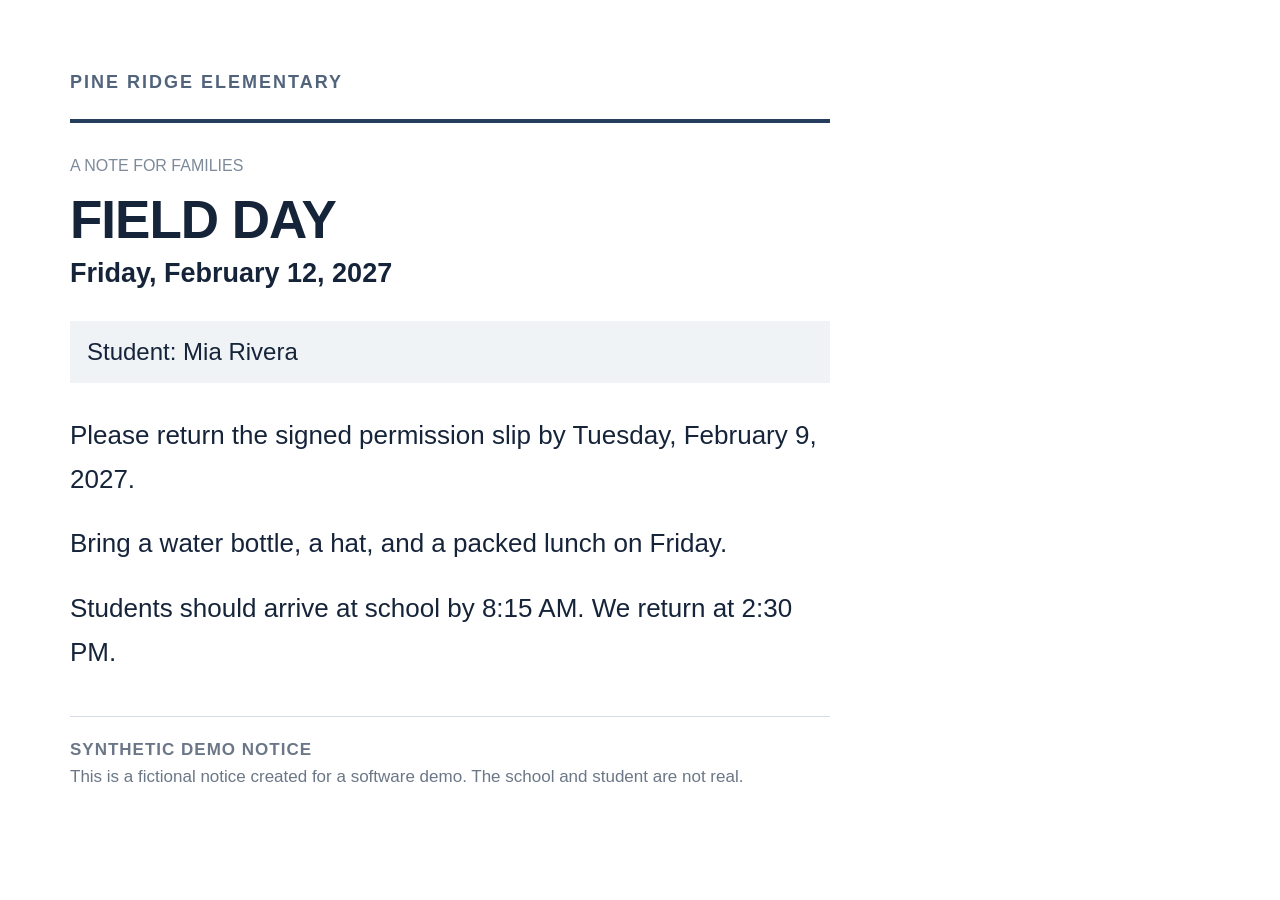
<file: assets/synthetic-notice.html>
<!doctype html><html lang="en"><head><meta charset="utf-8"><style>*{box-sizing:border-box}body{margin:0;background:white;font-family:Arial,sans-serif;color:#16243a}.notice{width:900px;padding:72px 70px 62px}.top{font-size:18px;letter-spacing:2px;font-weight:bold;color:#51647b;border-bottom:4px solid #253e5e;padding-bottom:26px}.label{font-size:16px;color:#7d8a9a;margin-top:34px}h1{font-size:53px;margin:14px 0 8px;letter-spacing:-1px}.date{font-size:27px;font-weight:bold;margin:0 0 32px}.student{font-size:24px;background:#f0f3f6;padding:17px;margin-bottom:30px}p{font-size:26px;line-height:1.7;margin:20px 0}.footer{font-size:17px;color:#6b7787;margin-top:42px;padding-top:23px;border-top:1px solid #d6dde6}.footer strong{display:block;letter-spacing:1px;margin-bottom:7px}</style></head><body><div class="notice"><div class="top">PINE RIDGE ELEMENTARY</div><div class="label">A NOTE FOR FAMILIES</div><h1>FIELD DAY</h1><div class="date">Friday, February 12, 2027</div><div class="student">Student: Mia Rivera</div><p>Please return the signed permission slip by Tuesday, February 9, 2027.</p><p>Bring a water bottle, a hat, and a packed lunch on Friday.</p><p>Students should arrive at school by 8:15 AM. We return at 2:30 PM.</p><div class="footer"><strong>SYNTHETIC DEMO NOTICE</strong>This is a fictional notice created for a software demo. The school and student are not real.</div></div></body></html>
</file>
